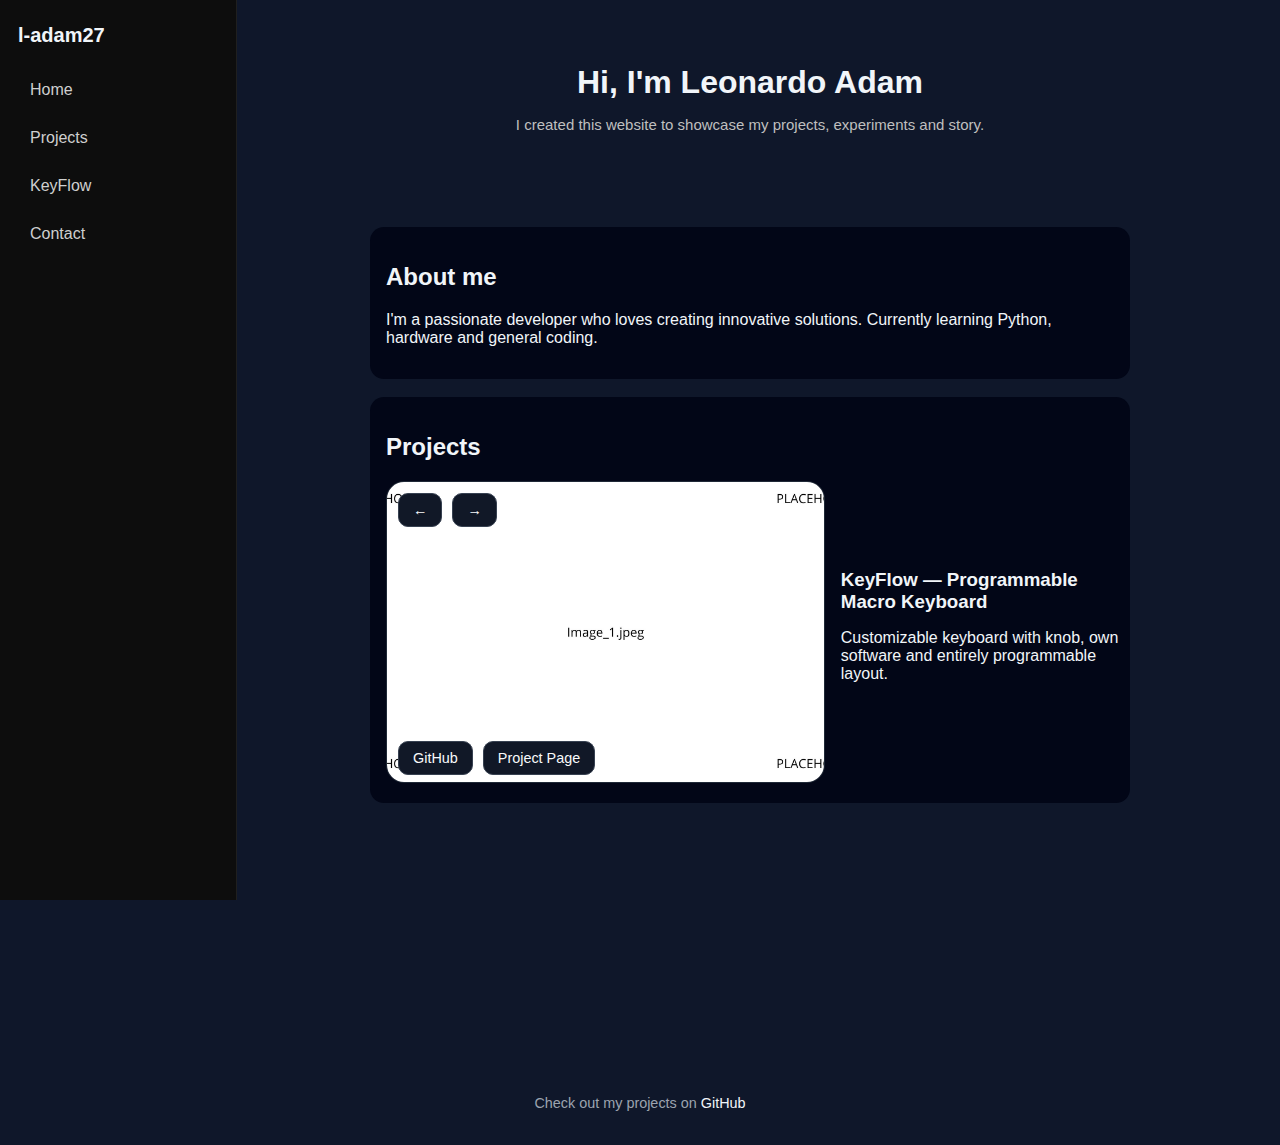
<file: index.html>
<!DOCTYPE html>
<html lang="pt-BR">
<head>
  <meta charset="UTF-8" />
  <meta name="viewport" content="width=device-width, initial-scale=1.0" />

  <title>Ladam.tech</title>

  <link rel="stylesheet" href="style.css" />
</head>

<body>

<!-- SIDEBAR discreta -->
<aside class="sidebar">
  <div class="logo">l-adam27</div>
  <nav>
    <a href="#topo">Home</a>
    <a href="#projects">Projects</a>
    <a href="keyflow.html">KeyFlow</a>
    <a href="#contact">Contact</a>
  </nav>
</aside>

<div class="page">

<!-- TOPO CENTRALIZADO -->
<header id="topo" class="hero">
  <h1>Hi, I'm Leonardo Adam</h1>
  <p>I created this website to showcase my projects, experiments and story.</p>
</header>

<main>

  <!-- ABOUT ME -->
  <section>
    <h2>About me</h2>
    <p>
      I'm a passionate developer who loves creating innovative solutions.
      Currently learning Python, hardware and general coding.
    </p>
  </section>

  <!-- SHOWCASE / PROJETOS -->
  <section id="projetos" class="reveal">
    <h2>Projects</h2>

    <div class="showcase">

      <!-- IMAGEM + BOTÕES -->
      <div class="image-area">

        <img id="projImg" src="placeholder_1.jpg" alt="Project">

        <div class="button-stack">

          <div class="top-buttons">
            <button id="prevBtn" class="btn arrow">←</button>
            <button id="nextBtn" class="btn arrow">→</button>
          </div>

          <div class="bottom-buttons">
            <button id="githubBtn" class="btn primary">GitHub</button>
            <button id="projectPageBtn" class="btn success">Project Page</button>
          </div>

        </div>

      </div>

      <!-- TEXTO -->
      <div class="showcase-text">
        <h3 id="projTitle"></h3>
        <p id="projDesc"></p>
      </div>

    </div>
  </section>

  <!-- CONTACT -->
  <section id="contact" class="reveal">
    <h2>Contact</h2>
    <p>Email: contact@ladam.tech</p>
  </section>

</main>
</div>

<footer class="footer">
  <p>
    Check out my projects on 
    <a href="https://github.com/l-adam27" target="_blank">
      GitHub
    </a>
  </p>
</footer>

<script src="script.js"></script>
</body>
</html>
</file>
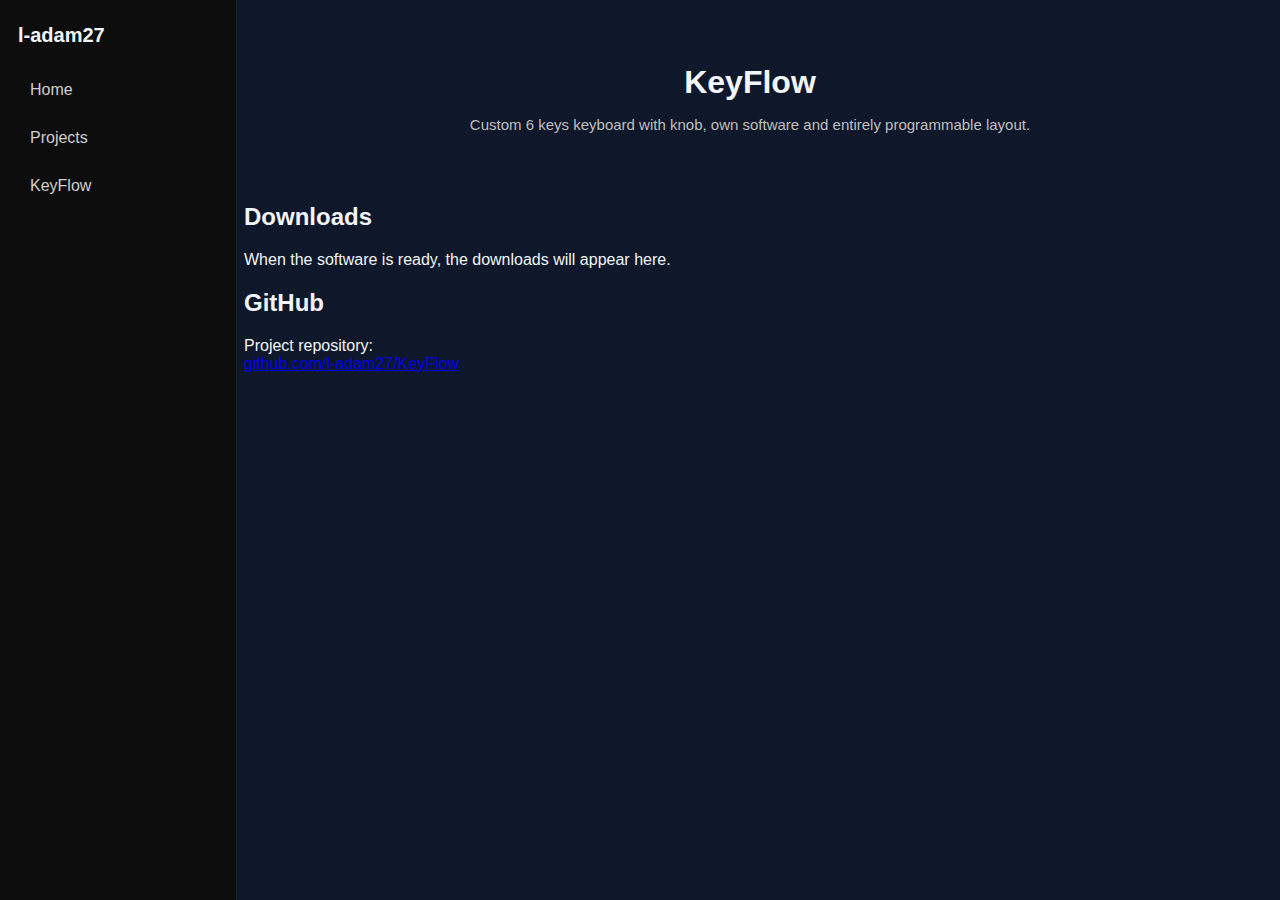
<file: keyflow.html>
<!DOCTYPE html>
<html lang="pt-BR">
<head>
  <meta charset="UTF-8">
  <meta name="viewport" content="width=device-width, initial-scale=1.0">

  <title>KeyFlow — Custom Mini Keyboard</title>

  <link rel="stylesheet" href="/style.css">
</head>

<body>

<aside class="sidebar">
  <div class="logo">l-adam27</div>

  <nav>
    <a href="/">Home</a>
    <a href="/#projects">Projects</a>
    <a class="active">KeyFlow</a>
  </nav>
</aside>

<div class="page">

  <section class="hero">
    <h1>KeyFlow</h1>
    <p>Custom 6 keys keyboard with knob, own software and entirely programmable layout.</p>
  </section>

  <section>
    <h2>Downloads</h2>
    <p>When the software is ready, the downloads will appear here.</p>
  </section>

  <section>
    <h2>GitHub</h2>
    <p>
      Project repository:
      <br>
      <a href="https://github.com/l-adam27/KeyFlow" target="_blank">
        github.com/l-adam27/KeyFlow
      </a>
    </p>
  </section>

</div>

</body>
</html>
</file>
<file: style.css>
/* ===========================
   ESTILOS GERAIS
=========================== */

body {
  margin: 0;
  font-family: Arial, sans-serif;
  background: #0f172a;
  color: #f1f5f9;
}

/* SIDEBAR discreta */
.sidebar {
  position: fixed;
  inset: 0 auto 0 0;
  width: 200px;
  background: #0d0d0d;
  border-right: 1px solid rgba(255,255,255,.08);
  padding: 24px 18px;
}

.sidebar .logo {
  font-size: 20px;
  font-weight: 700;
  margin-bottom: 24px;
}

.sidebar nav {
  display: flex;
  flex-direction: column;
  gap: 10px;
}

.sidebar nav a {
  color: #cfcfcf;
  text-decoration: none;
  padding: 10px 12px;
  border-radius: 10px;
  transition: .2s;
}

.sidebar nav a:hover {
  background: #161616;
  color: #fff;
}

/* CONTEÚDO PRINCIPAL */
.page {
  margin-left: 220px;
  padding: 24px;
}

.page main {
  max-width: 760px;
  margin: 0 auto;   /* centraliza */
  padding: 24px 16px;
}

/* ===========================
   HERO / TOPO CENTRALIZADO
=========================== */
.hero {
  text-align: center;
  max-width: 680px;
  margin: 40px auto 70px auto;
}

.hero h1 {
  font-size: 32px;
  margin-bottom: 10px;
}

.hero p {
  color: #bfbfbf;
  font-size: 15px;
}

/* ===========================
   SECTIONS
=========================== */
main section {
  background: #020617;
  border-radius: 14px;
  padding: 16px;
  margin-bottom: 18px;
}

/* ===========================
   SHOWCASE / PROJETOS
=========================== */
.showcase {
  display: grid;
  grid-template-columns: 1fr;
  gap: 18px;
}

/* Área da imagem */
.image-area {
  position: relative;
}

.image-area img {
  width: 100%;
  height: 300px; /* imagem menor */
  object-fit: cover;
  border-radius: 18px;
  border: 1px solid #1f2937;
}

/* Botões ao lado da imagem */
.button-stack {
  position: absolute;
  inset: 0;
  display: flex;
  flex-direction: column;
  justify-content: space-between;
  padding: 12px;
}

.top-buttons,
.bottom-buttons {
  display: flex;
  gap: 10px;
}

.button-stack button {
  background: #111827;
  border: 1px solid #374151;
  color: #f9fafb;
  padding: 8px 14px;
  border-radius: 10px;
  cursor: pointer;
  transition: .25s ease;
  font-size: .9rem;
}

.button-stack button:hover {
  background: #1f2937;
}

/* TEXTO AO LADO EM TELAS GRANDES */
@media (min-width: 820px) {
  .showcase {
    grid-template-columns: 60% 40%;
    align-items: center;
  }
}

.showcase-text h3 {
  margin: 0 0 8px;
}

/* ===========================
   REVEAL AO ROLAR
=========================== */
.reveal {
  opacity: 0;
  transform: translateY(40px);
  transition: .6s ease;
}

.reveal.visible {
  opacity: 1;
  transform: translateY(0);
}

/* ===========================
   RODAPÉ #############
/* =========================== */
.footer {
  text-align: center;
  margin-top: 40px;
  padding: 20px 0;
  color: #9ca3af; /* cinza suave */
  font-size: 0.9rem;
}

.footer a {
  color: #f1f5f9; /* branco suave */
  text-decoration: none;
  font-weight: 500;
  transition: 0.2s;
}

.footer a:hover {
  text-decoration: underline;
}
</file>
